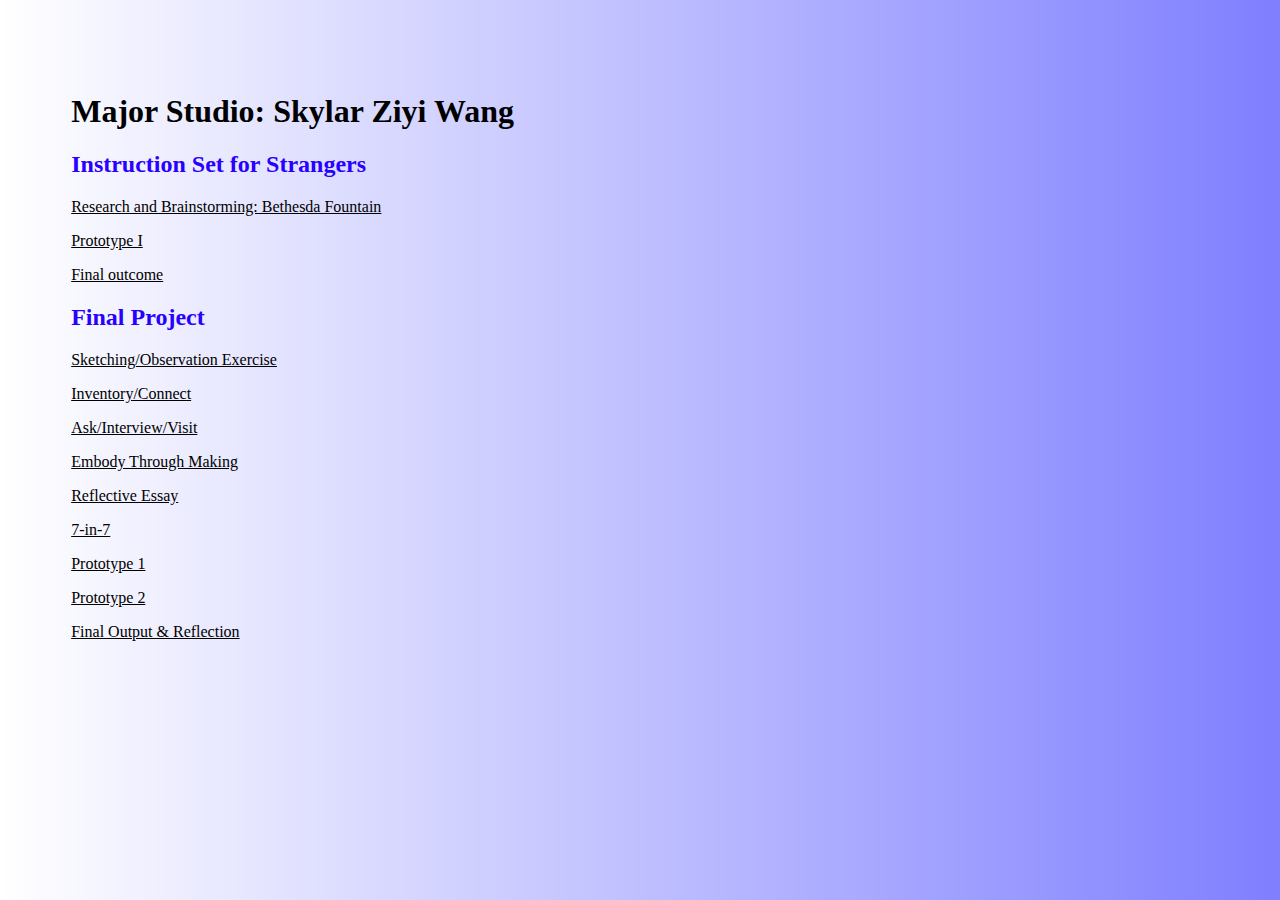
<file: index.html>
<!DOCTYPE html>
<html lang="en">
    <head>
    <meta charset="utf-8" />
    <meta name="viewport" content="width=device-width, initial-scale=1" />
    <link rel="icon" href="https://glitch.com/favicon.ico" />
   <link rel="stylesheet" href="style.css" />
   <script src="/script.js" defer></script>

        <title> Major Studio_skylar Ziyi Wang </title>
     <body>
      <div class="content">
      <h1>
        Major Studio: Skylar Ziyi Wang
      </h1>
      <h2>
        Instruction Set for Strangers
      </h2>
      <p><a href="project1research.html">Research and Brainstorming: Bethesda Fountain</a></p>
    <p><a href="prototype1.html">Prototype I</a></p>
    <p><a href="finalprototype.html">Final outcome</a></p>
      
              <h2>
       Final Project
      </h2>
     <p><a href="sketching.html">Sketching/Observation Exercise</a></p>   
     <p><a href="inventory.html">Inventory/Connect</a></p> 
    <p><a href="interview.html">Ask/Interview/Visit</a></p>  
    <p><a href="embody.html">Embody Through Making</a></p> 
    <p><a href="reflect.html">Reflective Essay</a></p> 
    <p><a href="7-in-7.html">7-in-7</a></p> 
    <p><a href="Prototype 1 for Final Project.html">Prototype 1</a></p> 
    <p><a href="prototype2.html">Prototype 2</a></p>     
    <p><a href="FinalOutput.html">Final Output & Reflection</a></p>     
    </head>
      </div>
    </body>
</html>
</file>
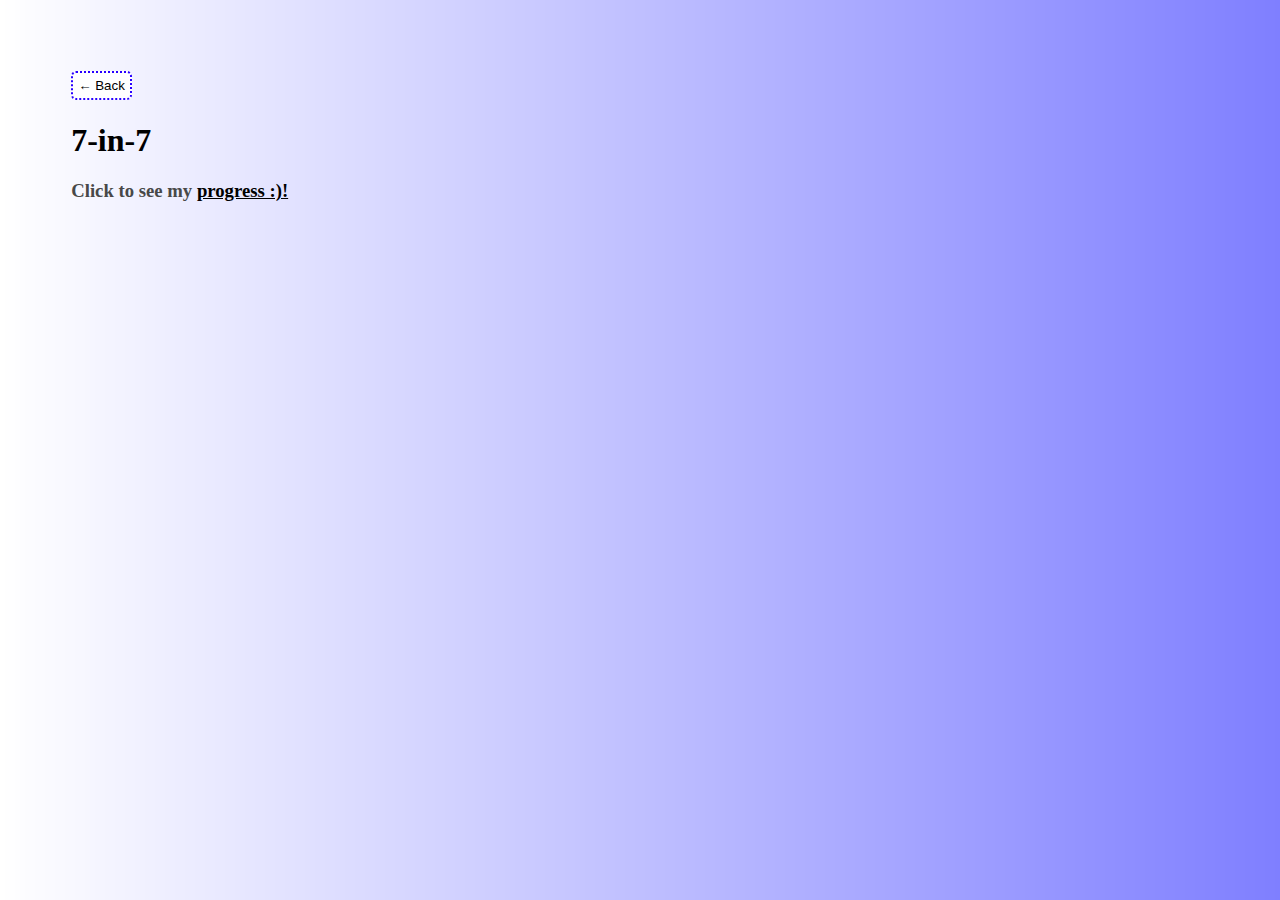
<file: 7-in-7.html>
<!DOCTYPE html>
<html lang="en">
  <head>
    <meta charset="utf-8" />
    <meta name="viewport" content="width=device-width, initial-scale=1" />
    <link rel="icon" href="https://glitch.com/favicon.ico" />
    <link rel="stylesheet" href="style.css" />
    <script src="/script.js" defer></script>


    <title>Sketching</title>
  </head>
  <body>
  <div class="content">
  <input type=button onClick="location.href='index.html'"
 value='← Back'>
      <h1>
        7-in-7
    </h1>
      
    <h3>
      Click to see my 
      <a href="https://docs.google.com/presentation/d/1dULlWQFSS-TNd2tjDD3dqB-4f0n3j_SlZekf6YBE2_w/edit#slide=id.gfd64ebc357_0_5">progress :)!</p>
    </h3>
    
  </div>  
  </body>
</html>
</file>
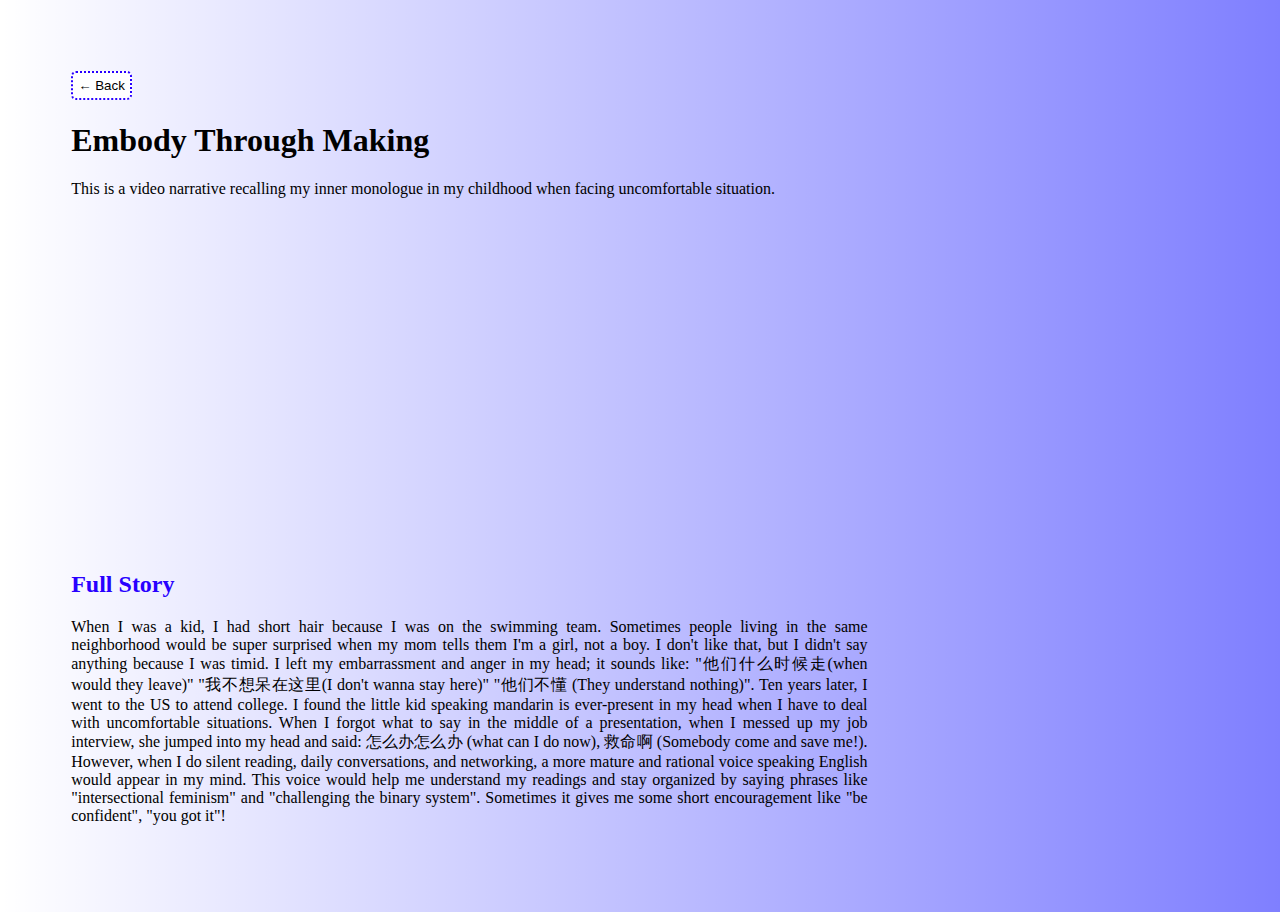
<file: embody.html>
<!DOCTYPE html>
<html lang="en">
  <head>
    <meta charset="utf-8" />
    <meta name="viewport" content="width=device-width, initial-scale=1" />
    <link rel="icon" href="https://glitch.com/favicon.ico" />
    <link rel="stylesheet" href="style.css" />
    <script src="/script.js" defer></script>


    <title>Sketching</title>
  </head>
  <body>
  <div class="content">
  <input type=button onClick="location.href='index.html'"
 value='← Back'>
      <h1>
        Embody Through Making
    </h1>
 
    <p>
      This is a video narrative recalling my inner monologue in my childhood
      when facing uncomfortable situation. 
    </p>
    
    
    <iframe width="560" height="315" src="https://www.youtube.com/embed/egXUmstlqGo" title="YouTube video player" frameborder="0" allow="accelerometer; autoplay; clipboard-write; encrypted-media; gyroscope; picture-in-picture" allowfullscreen></iframe>
    
    
    </br>
    </br>
    <h2>
    Full Story 
    </h2>
    <p>
    When I was a kid, I had short hair because I was on the swimming team. Sometimes people living in the same neighborhood would be super surprised when my mom tells them I'm a girl, not a boy. I don't like that, but I didn't say anything because I was timid. I left my embarrassment and anger in my head; it sounds like:  "他们什么时候走(when would they leave)" "我不想呆在这里(I don't wanna stay here)"  "他们不懂 (They understand nothing)".

Ten years later, I went to the US to attend college. I found the little kid speaking mandarin is ever-present in my head when I have to deal with uncomfortable situations. When I forgot what to say in the middle of a presentation, when I messed up my job interview, she jumped into my head and said: 怎么办怎么办 (what can I do now), 救命啊 (Somebody come and save me!).

However, when I do silent reading, daily conversations, and networking, a more mature and rational voice speaking English would appear in my mind. This voice would help me understand my readings and stay organized by saying phrases like "intersectional feminism" and "challenging the binary system". Sometimes it gives me some short encouragement like "be confident", "you got it"!

    </p>
    
    
  </div>  
  </body>
</html>
</file>
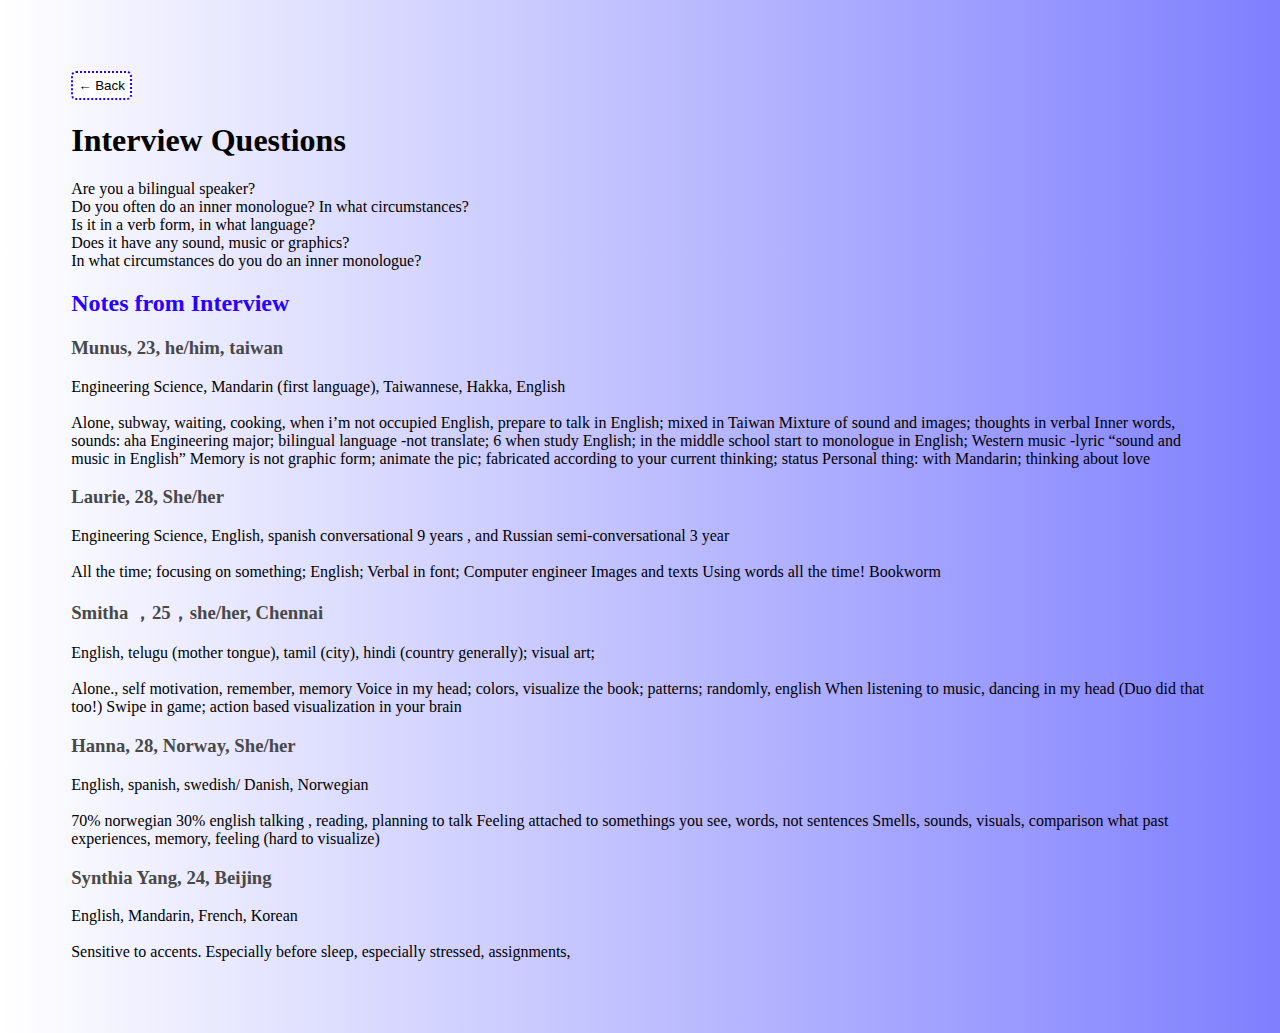
<file: interview.html>
<!DOCTYPE html>
<html lang="en">
  <head>
    <meta charset="utf-8" />
    <meta name="viewport" content="width=device-width, initial-scale=1" />
    <link rel="icon" href="https://glitch.com/favicon.ico" />
    <link rel="stylesheet" href="style.css" />
    <script src="/script.js" defer></script>


    <title>Sketching</title>
  </head>
  <body>
  <div class="content">
  <input type=button onClick="location.href='index.html'"
 value='← Back'>
      <h1>
        Interview Questions
    </h1>
    <p>  
Are you a bilingual speaker?
    </br>
Do you often do an inner monologue? In what circumstances?
     </br>
Is it in a verb form, in what language? 
   </br>
  Does it have any sound, music or graphics?  
 </br>
In what circumstances do you do an inner monologue?

 
<h2>
Notes from Interview
</h2>
<h3>
Munus, 23, he/him, taiwan
</h3>
Engineering Science, 
Mandarin (first language), Taiwannese, Hakka, English 
</br>
</br>
Alone, subway, waiting, cooking, when i’m not occupied
English, prepare to talk in English; mixed in Taiwan
Mixture of sound and images; thoughts in verbal 
Inner words, sounds: aha
Engineering major; bilingual language -not translate; 
6 when study English; in the middle school start to monologue in English;
Western music -lyric “sound and music in English”
Memory is not graphic form; animate the pic; fabricated according to your current thinking; status
Personal thing: with Mandarin; thinking about love


 
<h3>
Laurie, 28, She/her
</h3>
Engineering Science, 
English, spanish conversational 9 years , and Russian semi-conversational 3 year
</br>
</br>
All the time; focusing on something; 
English; 
Verbal in font; 
Computer engineer 
Images and texts 
Using words all the time!
Bookworm


<h3>
Smitha ，25，she/her, Chennai
</h3>
English, telugu (mother tongue), tamil (city), hindi (country generally); visual art;
</br>
</br>
Alone., self motivation, remember, memory 
Voice in my head; colors, visualize the book; patterns; randomly, english 
When listening to music, dancing in my head (Duo did that too!)
Swipe in game; action based visualization in your brain 


<h3>
Hanna, 28, Norway, She/her
</h3>
English, spanish, swedish/ Danish, Norwegian
</br>
</br>
70% norwegian 30% english 
talking , reading, planning to talk 
Feeling attached to somethings you see, words, not sentences
Smells, sounds, visuals, 
comparison what past experiences, 
memory, feeling (hard to visualize)


<h3>
Synthia Yang, 24, Beijing
</h3>
English, Mandarin, French, Korean 
</br>
</br>
Sensitive to accents.
Especially before sleep, especially stressed, assignments, 






    
  </div>  
  </body>
</html>
</file>
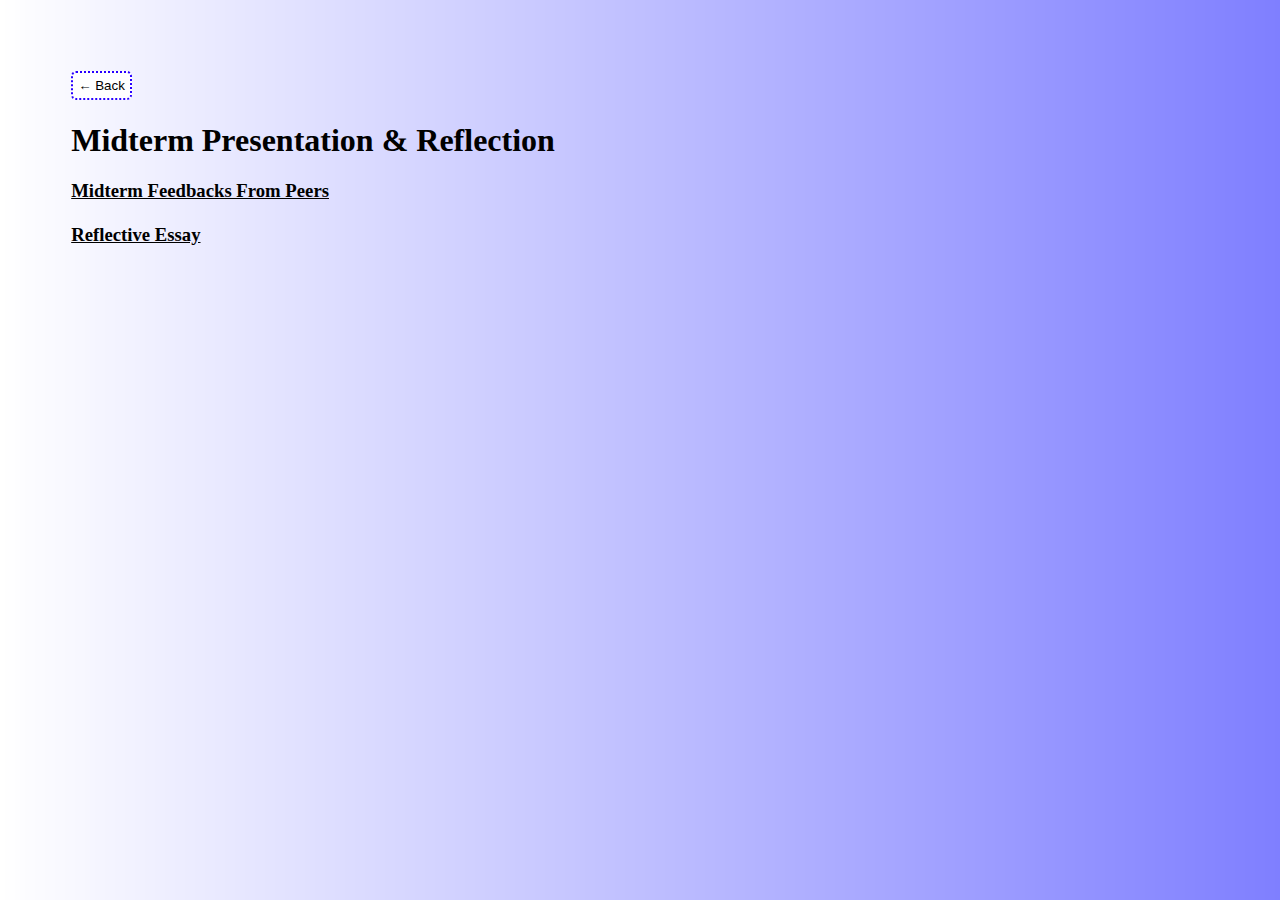
<file: reflect.html>
<!DOCTYPE html>
<html lang="en">
  <head>
    <meta charset="utf-8" />
    <meta name="viewport" content="width=device-width, initial-scale=1" />
    <link rel="icon" href="https://glitch.com/favicon.ico" />
    <link rel="stylesheet" href="style.css" />
    <script src="/script.js" defer></script>


    <title>Sketching</title>
  </head>
  <body>
  <div class="content">
  <input type=button onClick="location.href='index.html'"
 value='← Back'>
    <h1>
      Midterm Presentation & Reflection
    </h1>
      <h3>
        <a href="https://docs.google.com/document/d/1wE_HjbNrHU11HsLL4wGdN3xPmhHJ4HSlSSODq9BTAQ4/edit">Midterm Feedbacks From Peers</a>
        </br>
    </br>
        <a href="https://docs.google.com/document/d/1M4C-NacDcOd371hWDjv4pLopcXoytIRU_V2w7cx0u0E/edit">Reflective Essay</a>
    </h3>
 
    
  </div>  
  </body>
</html>
</file>
<file: style.css>
/******************************************************************************
START Glitch hello-app default styles

The styles in this section do some minimal CSS resets, set default fonts and 
colors, and handle the layout for our footer and "Remix on Glitch" button. If
you're new to CSS they may seem a little complicated, but you can scroll down
to this section's matching END comment to see page-specific styles.
******************************************************************************/


/* 
  The style rules specify elements by type and by attributes such as class and ID
  Each section indicates an element or elements, then lists the style properties to apply
  See if you can cross-reference the rules in this file with the elements in index.html
*/

/* Our default values set as CSS variables */
* :root {
  --color-bg: #69F7BE;
  --color-text-main: #000000;
  --color-primary: #FFFF00;
  --wrapper-height: 87vh;
  --image-max-width: 300px;
  --image-margin: 3rem;
  --font-family: "HK Grotesk";
  --font-family-header: "HK Grotesk";
}
*/
/* Basic page style resets */
* {
  box-sizing: border-box;
}
[hidden] {
  display: none !important;
}


/* Import fonts */
@font-face {
  font-family: HK Grotesk;
  src: url("https://cdn.glitch.com/605e2a51-d45f-4d87-a285-9410ad350515%2FHKGrotesk-Regular.otf?v=1603136326027")
    format("opentype");
}
@font-face {
  font-family: HK Grotesk;
  font-weight: bold;
  src: url("https://cdn.glitch.com/605e2a51-d45f-4d87-a285-9410ad350515%2FHKGrotesk-Bold.otf?v=1603136323437")
    format("opentype");
}

body {
  font-family: HK Grotesk;
  background-image: linear-gradient(to right, rgba(0,0,255,0), rgba(0,0,255,0.5));
}


/* Subheading */
h2 {
  color: #2800FF;
}

h3{
  color: #484848;
}
/*paragraph*/

p {
  padding-right:30%;
  text-align:justify;
}

input[type=button] {
    padding:5px; 
    border:2px dotted #2800FF; 
    -webkit-border-radius: 5px;
    border-radius: 5px;
}

input{
  background-color:white;
}

a{
  color:black;
}

.content{
  padding:5%;
}
</file>
